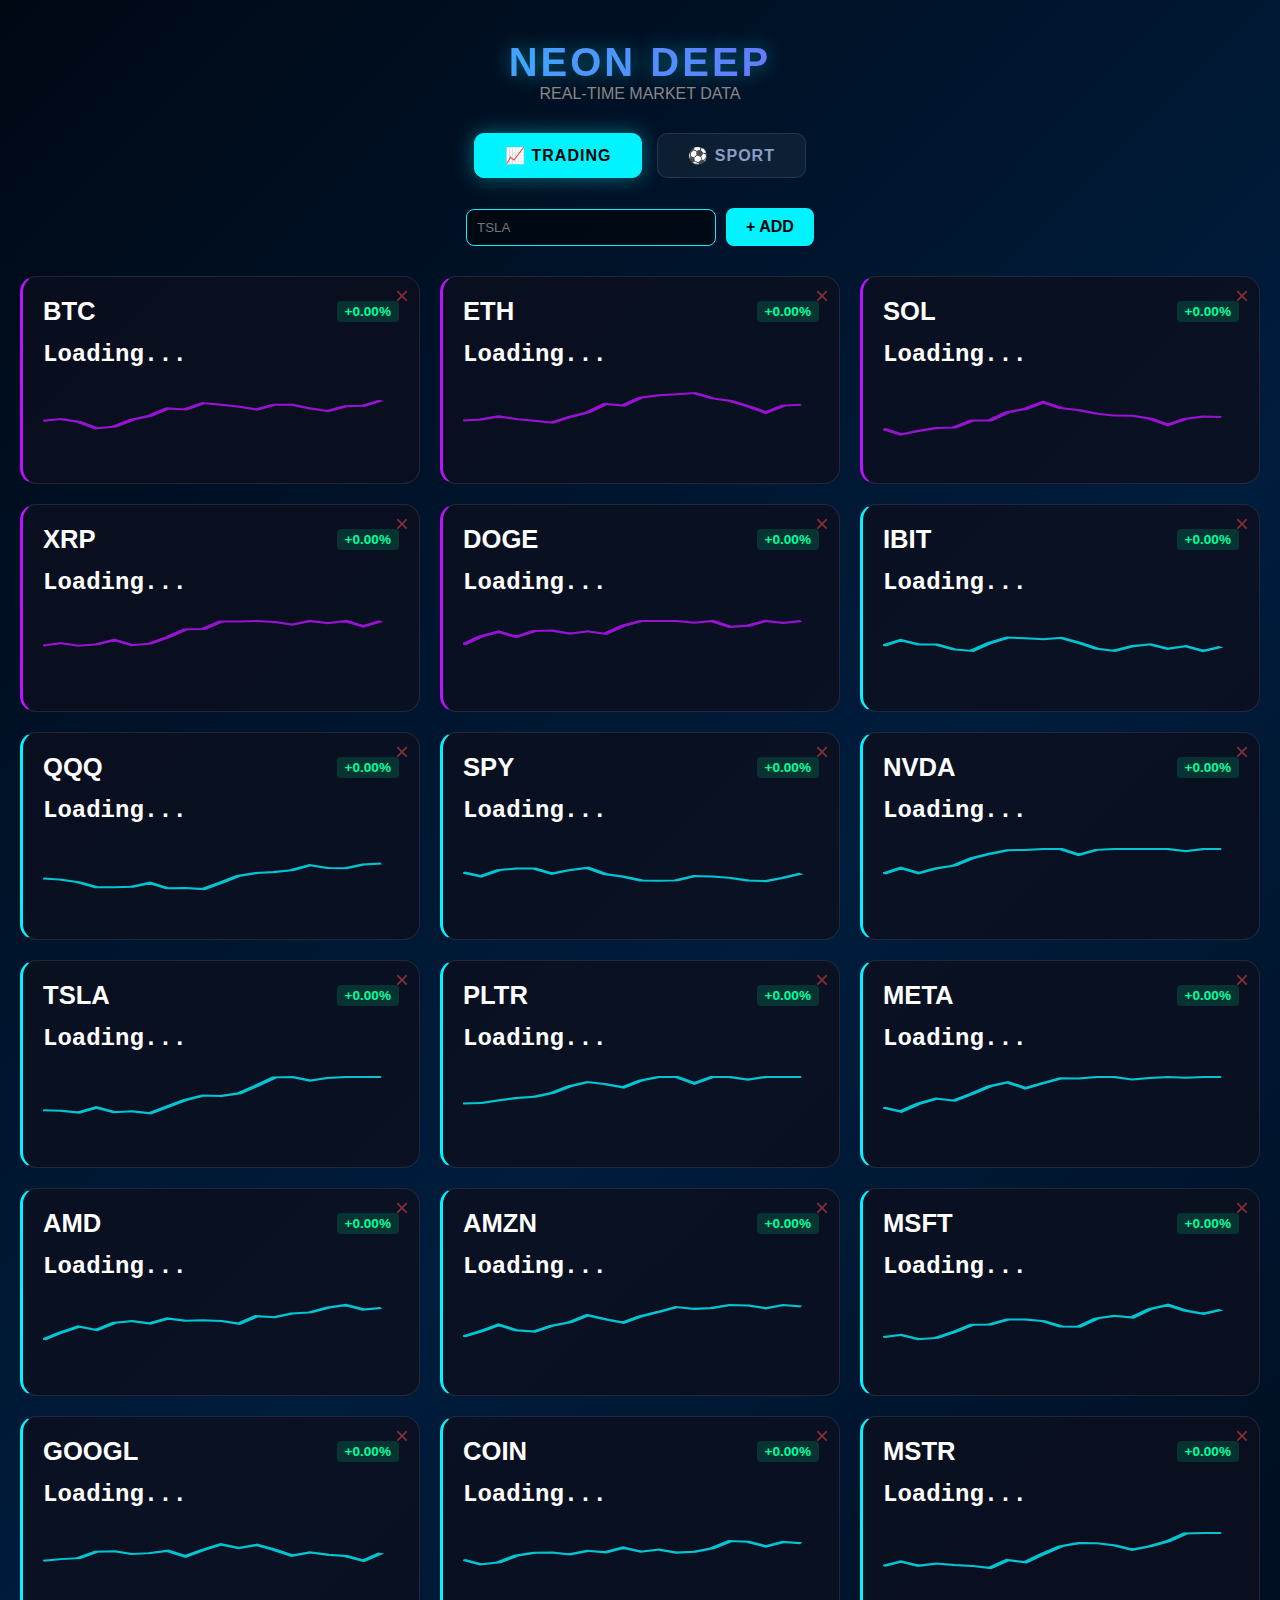
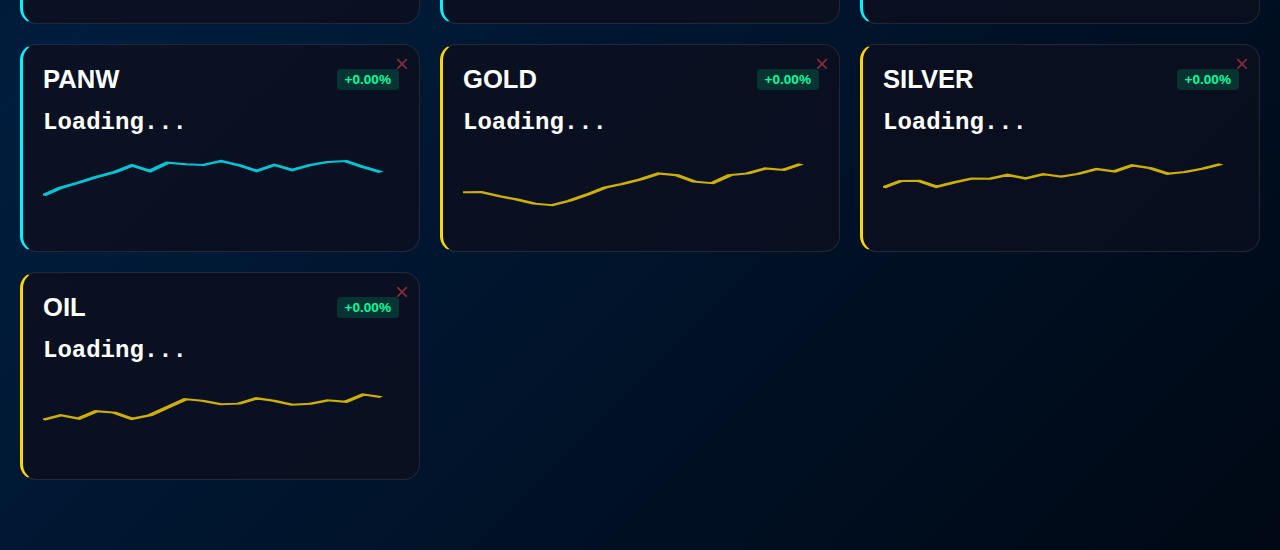
<file: index.html>
<!DOCTYPE html>
<html lang="en">
<head>
    <meta charset="UTF-8">
    <meta name="viewport" content="width=device-width, initial-scale=1.0">
    <title>Market Pulse — Neon Deep</title>
    
    <!-- TradingView Script -->
    <script type="text/javascript" src="https://s3.tradingview.com/tv.js"></script>

    <style>
        :root {
            --bg-deep: #000814;
            --card-bg: rgba(10, 15, 30, 0.85);
            --neon-cyan: #00f3ff;
            --neon-purple: #bc13fe;
            --text-main: #e0e7ff;
            --text-muted: #8b9dc3;
            --border-glow: rgba(0, 243, 255, 0.3);
            --danger: #ff4d4d;
            --success: #00ff9d;
            --warning: #ffd166;
        }
        * { box-sizing: border-box; margin: 0; padding: 0; }
        body {
            font-family: 'Inter', sans-serif;
            background: linear-gradient(135deg, #000814 0%, #001d3d 50%, #000814 100%);
            color: var(--text-main);
            min-height: 100vh;
            padding: 20px;
            overflow-x: hidden;
        }

        header { text-align: center; margin-bottom: 30px; margin-top: 20px; }
        h1 { font-size: 2.5rem; font-weight: 900; text-transform: uppercase; letter-spacing: 3px; background: linear-gradient(90deg, var(--neon-cyan), var(--neon-purple)); -webkit-background-clip: text; -webkit-text-fill-color: transparent; text-shadow: 0 0 20px rgba(0, 243, 255, 0.4); }

        .main-nav {
            display: flex;
            justify-content: center;
            gap: 15px;
            margin-bottom: 30px;
            max-width: 1400px;
            margin-left: auto;
            margin-right: auto;
        }
        .nav-btn {
            background: rgba(255,255,255,0.05);
            border: 1px solid rgba(255,255,255,0.1);
            color: var(--text-muted);
            padding: 12px 30px;
            border-radius: 10px;
            cursor: pointer;
            font-size: 1rem;
            font-weight: 600;
            text-transform: uppercase;
            letter-spacing: 1px;
            transition: all 0.3s;
        }
        .nav-btn:hover {
            background: rgba(255,255,255,0.1);
            color: #fff;
        }
        .nav-btn.active {
            background: var(--neon-cyan);
            color: #000;
            border-color: var(--neon-cyan);
            box-shadow: 0 0 20px rgba(0, 243, 255, 0.4);
        }

        .page-content { display: none; }
        .page-content.active { display: block; }
        
        .grid { display: grid; grid-template-columns: repeat(auto-fit, minmax(300px, 1fr)); gap: 20px; max-width: 1400px; margin: 0 auto; padding-bottom: 50px; }
        
        .card { background: var(--card-bg); border: 1px solid rgba(255, 255, 255, 0.1); border-radius: 16px; padding: 20px; cursor: pointer; transition: all 0.3s ease; overflow: hidden; min-height: 200px; position: relative; display: flex; flex-direction: column; }
        .card:hover { transform: translateY(-5px); border-color: var(--border-glow); box-shadow: 0 10px 40px rgba(0, 243, 255, 0.15); }
        .card[data-type="stock"] { border-left: 3px solid var(--neon-cyan); }
        .card[data-type="crypto"] { border-left: 3px solid var(--neon-purple); }
        .card[data-type="metal"] { border-left: 3px solid #ffd700; }

        .card-header { display: flex; justify-content: space-between; align-items: center; margin-bottom: 15px; }
        .ticker { font-size: 1.6rem; font-weight: 800; color: #fff; }
        .change-badge { font-size: 0.85rem; padding: 3px 8px; border-radius: 4px; font-weight: 600; }
        .up { color: var(--success); background: rgba(0, 255, 157, 0.15); }
        .down { color: var(--danger); background: rgba(255, 77, 77, 0.15); }
        
        .price-display { font-family: 'Courier New', monospace; font-weight: 700; font-size: 1.5rem; color: #fff; margin-bottom: 15px; transition: all 0.3s ease; }
        .price-display.flash-up { color: var(--success); text-shadow: 0 0 10px rgba(0, 255, 157, 0.5); }
        .price-display.flash-down { color: var(--danger); text-shadow: 0 0 10px rgba(255, 77, 77, 0.5); }
        .mini-chart { width: 100%; height: 80px; margin-top: auto; }

        .delete-btn {
            position: absolute; top: 5px; right: 10px; z-index: 20;
            background: none; border: none; color: #ff4d4d;
            font-size: 1.5rem; cursor: pointer; opacity: 0.5;
            transition: opacity 0.3s;
        }
        .delete-btn:hover { opacity: 1; }

        .modal-overlay { position: fixed; top: 0; left: 0; right: 0; bottom: 0; background: rgba(0, 0, 0, 0.95); backdrop-filter: blur(15px); display: none; align-items: center; justify-content: center; z-index: 9999; padding: 10px; }
        .modal-overlay.active { display: flex; }
        .modal { background: #001529; border: 1px solid var(--border-glow); border-radius: 20px; width: 100%; max-width: 95vw; height: 90vh; overflow: hidden; padding: 0; box-shadow: 0 0 50px rgba(0, 243, 255, 0.2); position: relative; display: flex; flex-direction: column; }
        
        .modal-header { background: rgba(0, 21, 41, 0.95); padding: 15px 25px; border-bottom: 1px solid rgba(0, 243, 255, 0.2); display: flex; justify-content: space-between; align-items: center; z-index: 10002; }
        .modal-title-group { display: flex; align-items: baseline; gap: 15px; }
        .modal-symbol { font-size: 1.8rem; font-weight: 900; color: var(--neon-cyan); letter-spacing: 1px; }
        .modal-price { font-size: 1.6rem; font-weight: 700; color: #fff; font-family: 'Courier New', monospace; transition: all 0.3s ease; }
        .modal-price.flash-up { color: var(--success); text-shadow: 0 0 15px rgba(0, 255, 157, 0.6); }
        .modal-price.flash-down { color: var(--danger); text-shadow: 0 0 15px rgba(255, 77, 77, 0.6); }
        .modal-change { font-size: 0.95rem; padding: 4px 10px; border-radius: 5px; font-weight: 600; margin-left: 10px; }
        .close-btn { background: #222; border: 1px solid #444; color: #fff; width: 35px; height: 35px; border-radius: 50%; cursor: pointer; font-size: 1.3rem; display: flex; align-items: center; justify-content: center; }
        .close-btn:hover { background: #333; }

        .tabs-container { display: flex; background: rgba(255,255,255,0.03); padding: 0 25px; border-bottom: 1px solid rgba(255,255,255,0.08); }
        .tab-btn { background: transparent; border: none; color: var(--text-muted); padding: 12px 18px; cursor: pointer; font-weight: 600; font-size: 0.9rem; text-transform: uppercase; letter-spacing: 1px; transition: all 0.3s; border-bottom: 2px solid transparent; }
        .tab-btn:hover { color: #fff; }
        .tab-btn.active { color: var(--neon-cyan); border-bottom: 2px solid var(--neon-cyan); }
        .tab-content { flex: 1; overflow-y: auto; padding: 0; display: none; height: 100%; }
        .tab-content.active { display: block; }

        #chart_container, #technical_container, #fundamental_container { width: 100%; height: 100%; }
        
        .fundamental-layout { display: grid; grid-template-columns: minmax(0, 2fr) minmax(0, 3fr); gap: 20px; padding: 20px; height: 100%; overflow-y: auto; }
        .fund-card { background: linear-gradient(135deg, rgba(0, 243, 255, 0.08), rgba(188, 19, 254, 0.1)); border-radius: 14px; padding: 16px 18px; border: 1px solid rgba(255,255,255,0.08); box-shadow: 0 0 25px rgba(0, 243, 255, 0.15); }
        .fund-title { font-size: 0.9rem; text-transform: uppercase; letter-spacing: 1px; color: var(--text-muted); margin-bottom: 6px; }
        .fund-main { font-size: 1.2rem; font-weight: 700; margin-bottom: 4px; }
        .fund-sub { font-size: 0.85rem; color: var(--text-muted); }
        .sentiment-badge { display: inline-block; padding: 4px 10px; border-radius: 999px; font-size: 0.8rem; font-weight: 700; margin-right: 8px; }
        .sentiment-buy { background: rgba(0,255,157,0.12); color: var(--success); }
        .sentiment-sell { background: rgba(255,77,77,0.12); color: var(--danger); }
        .sentiment-hold { background: rgba(255,209,102,0.15); color: var(--warning); }
        .fund-list { list-style: none; margin-top: 6px; padding: 0; }
        .fund-list li { font-size: 0.85rem; color: var(--text-muted); margin-bottom: 4px; }
        .news-item { margin-bottom: 10px; padding-bottom: 8px; border-bottom: 1px dashed rgba(255,255,255,0.06); }
        .news-title { font-size: 0.9rem; font-weight: 600; }
        .news-meta { font-size: 0.75rem; color: var(--text-muted); }

        .btn-primary {
            padding: 10px 20px;
            background: var(--neon-cyan);
            color: #000;
            font-weight: bold;
            border: none;
            border-radius: 8px;
            cursor: pointer;
            font-size: 1rem;
            transition: 0.3s;
        }
        .btn-primary:hover { box-shadow: 0 0 20px rgba(0, 243, 255, 0.4); }
        
        .error-msg { color: var(--danger); font-size: 0.9rem; display: none; }
    </style>
</head>
<body>

    <header>
        <h1>NEON DEEP</h1>
        <p style="color:#888;">REAL-TIME MARKET DATA</p>
    </header>

    <div class="main-nav">
        <button class="nav-btn active" onclick="switchPage('trading')">📈 TRADING</button>
        <button class="nav-btn" onclick="switchPage('sport')">⚽ SPORT</button>
    </div>

    <div id="page-trading" class="page-content active">
        <div style="max-width: 1400px; margin: 0 auto 30px; display: flex; gap: 10px; align-items: center; justify-content: center;">
            <input 
                type="text" 
                id="newSymbolInput" 
                placeholder="TSLA" 
                style="padding: 10px; border-radius: 8px; border: 1px solid var(--neon-cyan); background: rgba(0,0,0,0.5); color: var(--text-main); width: 250px; text-transform: uppercase;">
            <button class="btn-primary" onclick="addSymbolToWatchlist()">+ ADD</button>
            <span id="symbolError" class="error-msg"></span>
        </div>

        <div class="grid" id="grid">Loading assets...</div>
    </div>

    <div id="page-sport" class="page-content">
        <div style="max-width: 1400px; margin: 0 auto; text-align: center; padding: 50px 20px;">
            <h2 style="font-size: 2rem; margin-bottom: 20px;">⚽ SPORT PAGE</h2>
            <p style="color: var(--text-muted);">Get your RapidAPI key to see live sports scores!</p>
            <a href="https://rapidapi.com" target="_blank" style="display: inline-block; margin-top: 20px; padding: 12px 24px; background: var(--neon-cyan); color: #000; text-decoration: none; border-radius: 8px; font-weight: 600;">Get RapidAPI Key</a>
        </div>
    </div>

    <div class="modal-overlay" id="modalOverlay">
        <div class="modal">
            <div class="modal-header">
                <div class="modal-title-group">
                    <span class="modal-symbol" id="modalSymbol">BTC</span>
                    <span class="modal-price" id="modalPrice">$0.00</span>
                    <span class="modal-change up" id="modalChange">+0.00%</span>
                </div>
                <button class="close-btn" onclick="closeModal()">✕</button>
            </div>

            <div class="tabs-container">
                <button class="tab-btn active" onclick="switchTab('chart')">📈 Chart</button>
                <button class="tab-btn" onclick="switchTab('technical')">⚡ Technical</button>
                <button class="tab-btn" onclick="switchTab('fundamental')">📚 Fundamentals</button>
            </div>

            <div id="tab-chart" class="tab-content active">
                <div id="chart_container"></div>
            </div>
            
            <div id="tab-technical" class="tab-content">
                <div id="technical_container"></div>
            </div>
            
            <div id="tab-fundamental" class="tab-content">
                <div id="fundamental_container" class="fundamental-layout"></div>
            </div>
        </div>
    </div>

    <script>
        const API_URL = 'https://stocks-rhux.onrender.com/api/prices';

        const defaultSymbolMap = {
            'BTC': { tv: 'BINANCE:BTCUSDT', type: 'crypto', binance: 'BTCUSDT' },
            'ETH': { tv: 'BINANCE:ETHUSDT', type: 'crypto', binance: 'ETHUSDT' },
            'SOL': { tv: 'BINANCE:SOLUSDT', type: 'crypto', binance: 'SOLUSDT' },
            'XRP': { tv: 'BINANCE:XRPUSDT', type: 'crypto', binance: 'XRPUSDT' },
            'DOGE': { tv: 'BINANCE:DOGEUSDT', type: 'crypto', binance: 'DOGEUSDT' },
            'IBIT': { tv: 'NASDAQ:IBIT', type: 'stock' },
            'QQQ': { tv: 'NASDAQ:QQQ', type: 'stock' },
            'SPY': { tv: 'AMEX:SPY', type: 'stock' },
            'NVDA': { tv: 'NASDAQ:NVDA', type: 'stock' },
            'TSLA': { tv: 'NASDAQ:TSLA', type: 'stock' },
            'PLTR': { tv: 'NYSE:PLTR', type: 'stock' },
            'META': { tv: 'NASDAQ:META', type: 'stock' },
            'AMD': { tv: 'NASDAQ:AMD', type: 'stock' },
            'AMZN': { tv: 'NASDAQ:AMZN', type: 'stock' },
            'MSFT': { tv: 'NASDAQ:MSFT', type: 'stock' },
            'GOOGL': { tv: 'NASDAQ:GOOGL', type: 'stock' },
            'COIN': { tv: 'NASDAQ:COIN', type: 'stock' },
            'MSTR': { tv: 'NASDAQ:MSTR', type: 'stock' },
            'PANW': { tv: 'NASDAQ:PANW', type: 'stock' },
            'GOLD': { tv: 'TVC:GOLD', type: 'metal' },
            'SILVER': { tv: 'TVC:SILVER', type: 'metal' },
            'OIL': { tv: 'TVC:USOIL', type: 'metal' }
        };

        let userWatchlist = Object.keys(defaultSymbolMap);
        let previousPrices = {};
        let currentModalSymbol = null;
        let priceData = {};
        let currentTvSymbol = null;
        let intervalId = null;

        // ✅ התחל ישירות בלי התחברות
        window.onload = function() {
            loadWatchlist();
            startDataStream();
        };

        function loadWatchlist() {
            const saved = localStorage.getItem('neondeep_watchlist');
            if (saved) {
                userWatchlist = JSON.parse(saved);
            }
        }

        function saveWatchlist() {
            localStorage.setItem('neondeep_watchlist', JSON.stringify(userWatchlist));
        }

        function switchPage(pageName) {
            document.querySelectorAll('.nav-btn').forEach(btn => btn.classList.remove('active'));
            document.querySelectorAll('.page-content').forEach(page => page.classList.remove('active'));
            
            document.querySelector(`.nav-btn[onclick="switchPage('${pageName}')"]`).classList.add('active');
            document.getElementById(`page-${pageName}`).classList.add('active');
            
            console.log(`✅ Switched to ${pageName} page`);
        }

        function startDataStream() {
            if(intervalId) return;
            fetchAllPrices();
            intervalId = setInterval(fetchAllPrices, 2000);
        }

        function stopDataStream() {
            if(intervalId) {
                clearInterval(intervalId);
                intervalId = null;
            }
        }

        function getAssetType(sym) { 
            return defaultSymbolMap[sym]?.type || 'stock'; 
        }

        function generateMiniChart(isUp, color) {
            const points = []; let y = 40;
            for(let i = 0; i < 20; i++) {
                y += (Math.random() - 0.5) * 15;
                if(isUp) y -= 1; else y += 1;
                y = Math.max(10, Math.min(70, y)); 
                points.push(`${i*5},${y}`);
            }
            return `<svg class="mini-chart" viewBox="0 0 100 80" preserveAspectRatio="none"><polyline points="${points.join(' ')}" fill="none" stroke="${color}" stroke-width="2" opacity="0.8"/></svg>`;
        }

        async function fetchAllPrices() {
            try {
                await Promise.all([fetchCryptoPrices(), fetchStockPrices()]);
                updateGrid();
                if(currentModalSymbol && priceData[currentModalSymbol]) {
                    updateModalPrice(currentModalSymbol, priceData[currentModalSymbol]);
                }
            } catch(error) {
                console.error('❌ Error fetching prices:', error);
            }
        }

        async function fetchCryptoPrices() {
            const cryptoSymbols = userWatchlist.filter(sym => defaultSymbolMap[sym]?.type === 'crypto');
            if (cryptoSymbols.length === 0) return;
            
            try {
                const res = await fetch(`https://api.binance.com/api/v3/ticker/24hr`, { 
                    method: 'GET',
                    headers: { 'Accept': 'application/json' }
                });
                
                if (!res.ok) throw new Error('Binance API failed');
                
                const allData = await res.json();
                
                cryptoSymbols.forEach(sym => {
                    const binanceSymbol = defaultSymbolMap[sym]?.binance;
                    if (!binanceSymbol) return;
                    
                    const item = allData.find(d => d.symbol === binanceSymbol);
                    
                    if (item) {
                        priceData[sym] = {
                            price: parseFloat(item.lastPrice),
                            change: parseFloat(item.priceChangePercent)
                        };
                        console.log(`✅ ${sym}: $${priceData[sym].price.toFixed(2)} (${priceData[sym].change >= 0 ? '+' : ''}${priceData[sym].change.toFixed(2)}%)`);
                    }
                });
                
            } catch(e) { 
                console.error('❌ Binance error:', e);
            }
        }

        async function fetchStockPrices() {
            const stockSymbols = userWatchlist.filter(sym => defaultSymbolMap[sym]?.type !== 'crypto');
            if (stockSymbols.length === 0) return;
            
            try {
                const controller = new AbortController();
                const timeoutId = setTimeout(() => controller.abort(), 10000);
                
                const res = await fetch(`${API_URL}?symbols=${stockSymbols.join(',')}`, {
                    signal: controller.signal,
                    headers: { 'Accept': 'application/json' }
                });
                
                clearTimeout(timeoutId);
                
                if (!res.ok) throw new Error(`API returned ${res.status}`);
                
                const data = await res.json();
                
                console.log('📊 Stocks API Response:', data);
                
                if (!data || typeof data !== 'object') {
                    console.warn('⚠️ Invalid API response format');
                    return;
                }
                
                Object.keys(data).forEach(sym => {
                    if (data[sym] && 
                        typeof data[sym] === 'object' && 
                        typeof data[sym].price === 'number' && 
                        data[sym].price > 0) {
                        
                        priceData[sym] = {
                            price: data[sym].price,
                            change: data[sym].change || 0
                        };
                        console.log(`✅ ${sym}: $${priceData[sym].price.toFixed(2)} (${priceData[sym].change >= 0 ? '+' : ''}${priceData[sym].change.toFixed(2)}%)`);
                    }
                });
                
            } catch(e) { 
                if (e.name === 'AbortError') {
                    console.error('❌ API timeout after 10 seconds');
                } else {
                    console.error('❌ Stocks API error:', e);
                }
            }
        }

        function updateGrid() {
            const grid = document.getElementById('grid');
            if(grid.children.length === 0) { renderInitialGrid(); return; }
            
            userWatchlist.forEach(sym => {
                const item = priceData[sym]; 
                if(!item) return;
                
                const priceEl = document.querySelector(`[data-symbol="${sym}"] .price-display`);
                const badgeEl = document.querySelector(`[data-symbol="${sym}"] .change-badge`);
                
                if(priceEl && badgeEl) {
                    const newPrice = item.price; 
                    const oldPrice = previousPrices[sym] || newPrice;
                    
                    priceEl.textContent = `$${newPrice.toLocaleString(undefined, {minimumFractionDigits: 2, maximumFractionDigits: 2})}`;
                    
                    if(newPrice > oldPrice) { 
                        priceEl.classList.remove('flash-down'); 
                        priceEl.classList.add('flash-up'); 
                        setTimeout(() => priceEl.classList.remove('flash-up'), 500); 
                    }
                    else if(newPrice < oldPrice) { 
                        priceEl.classList.remove('flash-up'); 
                        priceEl.classList.add('flash-down'); 
                        setTimeout(() => priceEl.classList.remove('flash-down'), 500); 
                    }
                    
                    const changeClass = item.change >= 0 ? 'up' : 'down';
                    const changeSign = item.change >= 0 ? '+' : '';
                    badgeEl.className = `change-badge ${changeClass}`;
                    badgeEl.textContent = `${changeSign}${item.change.toFixed(2)}%`;
                    
                    previousPrices[sym] = newPrice;
                }
            });
        }

        function renderInitialGrid() {
            const grid = document.getElementById('grid'); 
            grid.innerHTML = '';
            
            userWatchlist.forEach(sym => {
                const item = priceData[sym] || { price: 0, change: 0 };
                previousPrices[sym] = item.price;
                const type = getAssetType(sym);
                const changeClass = item.change >= 0 ? 'up' : 'down';
                const changeSign = item.change >= 0 ? '+' : '';
                const chartColor = type === 'crypto' ? '#bc13fe' : (type === 'metal' ? '#ffd700' : '#00f3ff');
                
                const div = document.createElement('div');
                div.className = `card`; 
                div.setAttribute('data-type', type); 
                div.setAttribute('data-symbol', sym);
                div.onclick = () => openModal(sym, item);
                div.innerHTML = `
                    <button class="delete-btn" onclick="removeSymbolFromWatchlist(event, '${sym}')">×</button>
                    <div class="card-header">
                        <div class="ticker">${sym}</div>
                        <div class="change-badge ${changeClass}">${changeSign}${item.change.toFixed(2)}%</div>
                    </div>
                    <div class="price-display">${item.price > 0 ? '$' + item.price.toLocaleString(undefined, {minimumFractionDigits: 2, maximumFractionDigits: 2}) : 'Loading...'}</div>
                    ${generateMiniChart(item.change >= 0, chartColor)}
                `;
                grid.appendChild(div);
            });
        }

        function addSymbolToWatchlist() {
            const inputEl = document.getElementById('newSymbolInput');
            const rawSymbol = inputEl.value.trim().toUpperCase();
            const errorEl = document.getElementById('symbolError');
            
            errorEl.style.display = 'none';
            
            if (!rawSymbol) return;
            
            if (userWatchlist.includes(rawSymbol)) {
                errorEl.textContent = 'Symbol already in watchlist.';
                errorEl.style.display = 'block';
                return;
            }
            
            userWatchlist.push(rawSymbol);
            saveWatchlist();
            
            inputEl.value = '';
            
            const grid = document.getElementById('grid');
            const item = { price: 0, change: 0 };
            const type = getAssetType(rawSymbol);
            const chartColor = type === 'crypto' ? '#bc13fe' : (type === 'metal' ? '#ffd700' : '#00f3ff');
            
            const div = document.createElement('div');
            div.className = `card`; 
            div.setAttribute('data-type', type); 
            div.setAttribute('data-symbol', rawSymbol);
            div.onclick = () => openModal(rawSymbol, item);
            div.innerHTML = `
                <button class="delete-btn" onclick="removeSymbolFromWatchlist(event, '${rawSymbol}')">×</button>
                <div class="card-header">
                    <div class="ticker">${rawSymbol}</div>
                    <div class="change-badge up">+0.00%</div>
                </div>
                <div class="price-display">Loading...</div>
                ${generateMiniChart(true, chartColor)}
            `;
            grid.appendChild(div);
            
            fetchAllPrices();
        }

        function removeSymbolFromWatchlist(event, symbolToRemove) {
            event.stopPropagation();
            
            const index = userWatchlist.indexOf(symbolToRemove);
            if (index > -1) {
                userWatchlist.splice(index, 1);
                delete priceData[symbolToRemove];
                saveWatchlist();
                document.querySelector(`[data-symbol="${symbolToRemove}"]`).remove();
            }
        }

        function updateModalPrice(sym, data) {
            const modalPriceEl = document.getElementById('modalPrice');
            const modalChangeEl = document.getElementById('modalChange');
            const newPrice = data.price; 
            const oldPrice = previousPrices[sym] || newPrice;
            
            modalPriceEl.textContent = `$${newPrice.toLocaleString(undefined, {minimumFractionDigits: 2, maximumFractionDigits: 2})}`;
            
            if(newPrice > oldPrice) { 
                modalPriceEl.classList.remove('flash-down'); 
                modalPriceEl.classList.add('flash-up'); 
                setTimeout(() => modalPriceEl.classList.remove('flash-up'), 500); 
            }
            else if(newPrice < oldPrice) { 
                modalPriceEl.classList.remove('flash-up'); 
                modalPriceEl.classList.add('flash-down'); 
                setTimeout(() => modalPriceEl.classList.remove('flash-down'), 500); 
            }
            
            const changeClass = data.change >= 0 ? 'up' : 'down';
            const changeSign = data.change >= 0 ? '+' : '';
            modalChangeEl.className = `modal-change ${changeClass}`;
            modalChangeEl.textContent = `${changeSign}${data.change.toFixed(2)}%`;
        }

        function openModal(sym, data) {
            currentModalSymbol = sym;
            currentTvSymbol = defaultSymbolMap[sym]?.tv || sym;
            document.getElementById('modalOverlay').classList.add('active');
            document.getElementById('modalSymbol').textContent = sym;
            updateModalPrice(sym, data);
            switchTab('chart');
        }

        function switchTab(tabName) {
            document.querySelectorAll('.tab-btn').forEach(b => b.classList.remove('active'));
            document.querySelectorAll('.tab-content').forEach(c => c.classList.remove('active'));
            document.querySelector(`.tab-btn[onclick="switchTab('${tabName}')"]`).classList.add('active');
            document.getElementById(`tab-${tabName}`).classList.add('active');

            if (tabName === 'chart') { 
                if(!document.getElementById('chart_container').innerHTML) loadMainChart(); 
            }
            else if (tabName === 'technical') { loadTechnical(); }
            else if (tabName === 'fundamental') { loadFundamental(); }
        }

        function loadMainChart() {
            document.getElementById('chart_container').innerHTML = '';
            new TradingView.widget({
                "autosize": true, 
                "symbol": currentTvSymbol, 
                "interval": "D", 
                "timezone": "Etc/UTC", 
                "theme": "dark", 
                "style": "1", 
                "locale": "en", 
                "toolbar_bg": "#f1f3f6", 
                "enable_publishing": false, 
                "hide_side_toolbar": false, 
                "allow_symbol_change": true, 
                "container_id": "chart_container"
            });
        }

        function loadTechnical() {
            const container = document.getElementById('technical_container'); 
            container.innerHTML = '';
            const script = document.createElement('script'); 
            script.src = 'https://s3.tradingview.com/external-embedding/embed-widget-technical-analysis.js';
            script.async = true; 
            script.innerHTML = JSON.stringify({ 
                "interval": "1m", 
                "width": "100%", 
                "isTransparent": true, 
                "height": "100%", 
                "symbol": currentTvSymbol, 
                "showIntervalTabs": true, 
                "locale": "en", 
                "colorTheme": "dark" 
            });
            container.appendChild(script);
        }

        function loadFundamental() {
            const container = document.getElementById('fundamental_container'); 
            container.innerHTML = '';
            const data = priceData[currentModalSymbol] || { price: 0, change: 0 };
            const change = data.change || 0;
            let sentiment = change > 2 ? 'Bullish' : (change < -2 ? 'Bearish' : 'Neutral');
            let sentimentClass = change > 2 ? 'sentiment-buy' : (change < -2 ? 'sentiment-sell' : 'sentiment-hold');
            
            container.innerHTML = `
                <div class="fund-card">
                    <div class="fund-title">Market Sentiment</div>
                    <div class="fund-main"><span class="sentiment-badge ${sentimentClass}">${sentiment}</span></div>
                    <div class="fund-sub">Based on recent price action and technical momentum.</div>
                    <ul class="fund-list">
                        <li>Daily Change: <strong>${change.toFixed(2)}%</strong></li>
                        <li>Volatility: <strong>${Math.abs(change) > 3 ? 'High' : 'Moderate'}</strong></li>
                    </ul>
                </div>
                <div class="fund-card">
                    <div class="fund-title">Key Highlights</div>
                    <div class="news-item">
                        <div class="news-title">Market moving on global macro trends</div>
                        <div class="news-meta">Updated just now</div>
                    </div>
                    <div class="news-item">
                        <div class="news-title">Volume analysis suggests accumulation</div>
                        <div class="news-meta">Technical signal</div>
                    </div>
                </div>
            `;
        }

        function closeModal() {
            currentModalSymbol = null;
            document.getElementById('modalOverlay').classList.remove('active');
            document.getElementById('chart_container').innerHTML = '';
            document.getElementById('technical_container').innerHTML = '';
            document.getElementById('fundamental_container').innerHTML = '';
        }
    </script>
</body>
</html>
</file>
